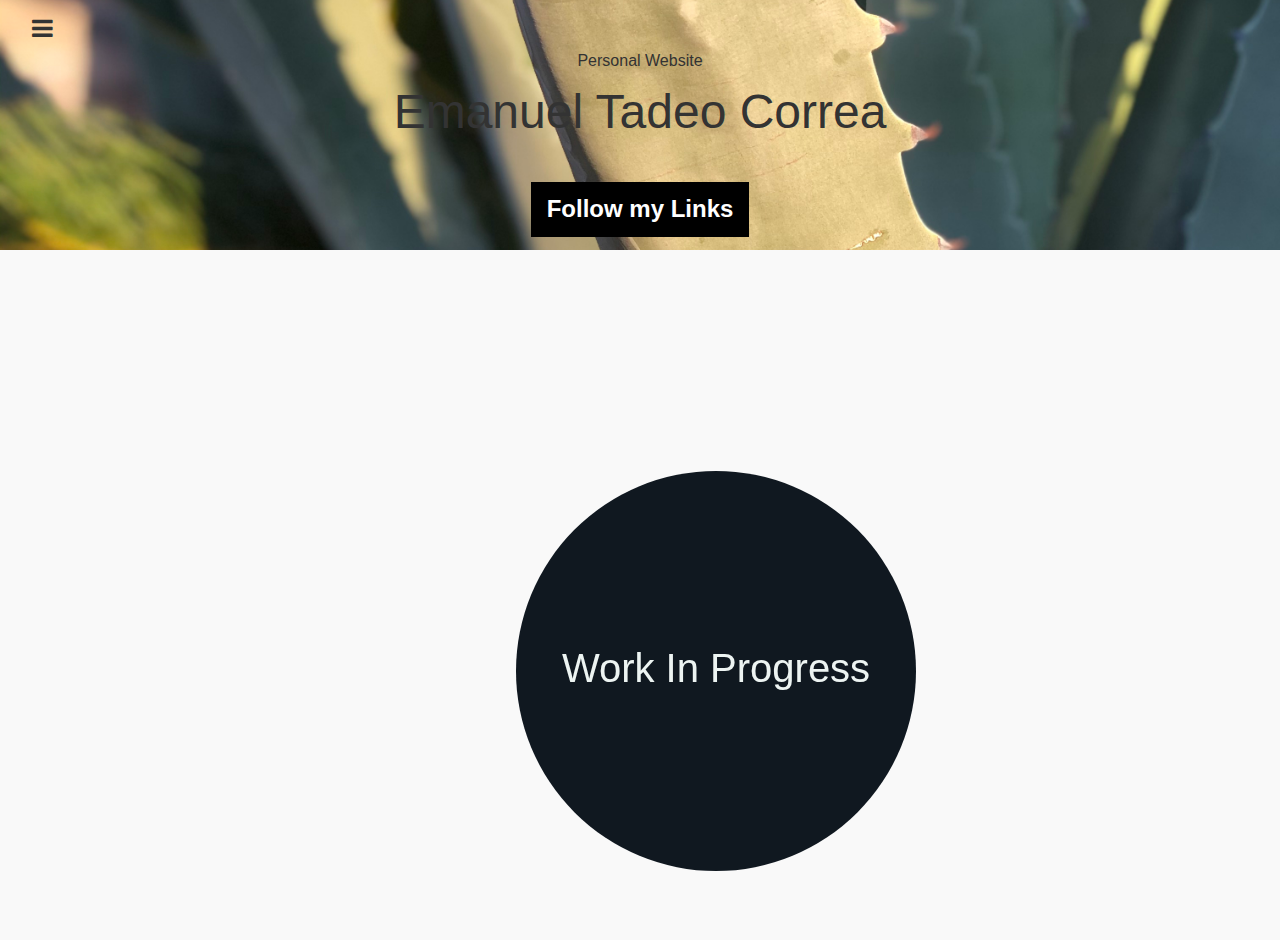
<file: index.html>
<!DOCTYPE html>
<html>
<head>
<title>Personal Website ET</title>
<meta charset="UTF-8">
<meta name="viewport" content="width=device-width, initial-scale=1">
<link rel="stylesheet" href="https://www.w3schools.com/w3css/4/w3.css">
<link rel="stylesheet" href="https://www.w3schools.com/lib/w3-theme-black.css">
<link rel="stylesheet" href="https://cdnjs.cloudflare.com/ajax/libs/font-awesome/4.3.0/css/font-awesome.min.css">
<link rel="stylesheet" href="style.css">
 <!-- Include the game script -->
 <script src="game.js"></script>
</head>
<body>

    <!------------------------------------------------ Side Navigation --------------------------------------->
    <nav class="w3-sidebar w3-bar-block w3-card w3-animate-left w3-center" style="display:none" id="mySidebar">
      <h1 class="w3-xxxlarge w3-text-theme">Explore</h1>
      <button class="w3-bar-item w3-button" onclick="w3_close()">Close <i class="fa fa-remove"></i></button>
      <a href="index.html" class="w3-bar-item w3-button">Home</a>    
      <a href="https://github.com/Eman1022" class="w3-bar-item w3-button">Github Projects</a>
      <a href="projects.html" class="w3-bar-item w3-button">Hobbies</a>

    </nav>

    <script>
      // Function to open the sidebar
      function w3_open() {
        document.getElementById("mySidebar").style.display = "block";
      }
    
      // Function to close the sidebar
      function w3_close() {
        document.getElementById("mySidebar").style.display = "none";
      }
    </script>
    
    <!-----------------------------------------Header---------------------------->
    <header class="w3-container w3-theme w3-padding" id="myHeader">
      <i onclick="w3_open()" class="fa fa-bars w3-xlarge w3-button w3-theme"></i> 
      <div class="w3-center">
      <h4>Personal Website</h4>
      <h1 class="w3-xxxlarge w3-animate-bottom">Emanuel Tadeo Correa</h1>
        <div class="w3-padding-32">
          <button class="w3-btn w3-xlarge w3-black w3-hover-light-grey w3-animate-zoom" onclick="document.getElementById('id01').style.display='block'" style="font-weight:900;">Follow my Links</button>
        </div>
      </div>
    </header>

    <div class= "w3-round-xxlarge w3-border-0" id="gameContainer"></div>
    
    <!--------------------------------------------------- Modal ----------------------->
<div id="id01" class="w3-modal">
    <div class="w3-modal-content w2-card-2 w3-animate-top">
      <header class="w3-container w3-theme-l1" style="height: 150px;"> 
        <span onclick="document.getElementById('id01').style.display='none'"
        class="w3-button w3-display-topright">×</span>
        <h4 class = "w3-xxxlarge">Social Media/Contact Information</h4>
      </header>
      <div class="w3-padding">
        <p>(916)840-6068</p>
        <p>emanueltadeo1022@gmail.com</p>
        <p>Follow Me @</p>
        <a class="w3-btn w3-black w3-ripple" href="https://www.linkedin.com/in/emanueltadeo/" target="_blank">LinkedIn</a>
      </div>
      <footer class="w3-container w3-theme-l1 footer-custom">
        <p>Check out my hobbies</p>
        <a class="w3-btn w3-black w3-ripple" href="projects.html">Click Here</a>

      </footer>
    </div>
</div>
</body>
</file>
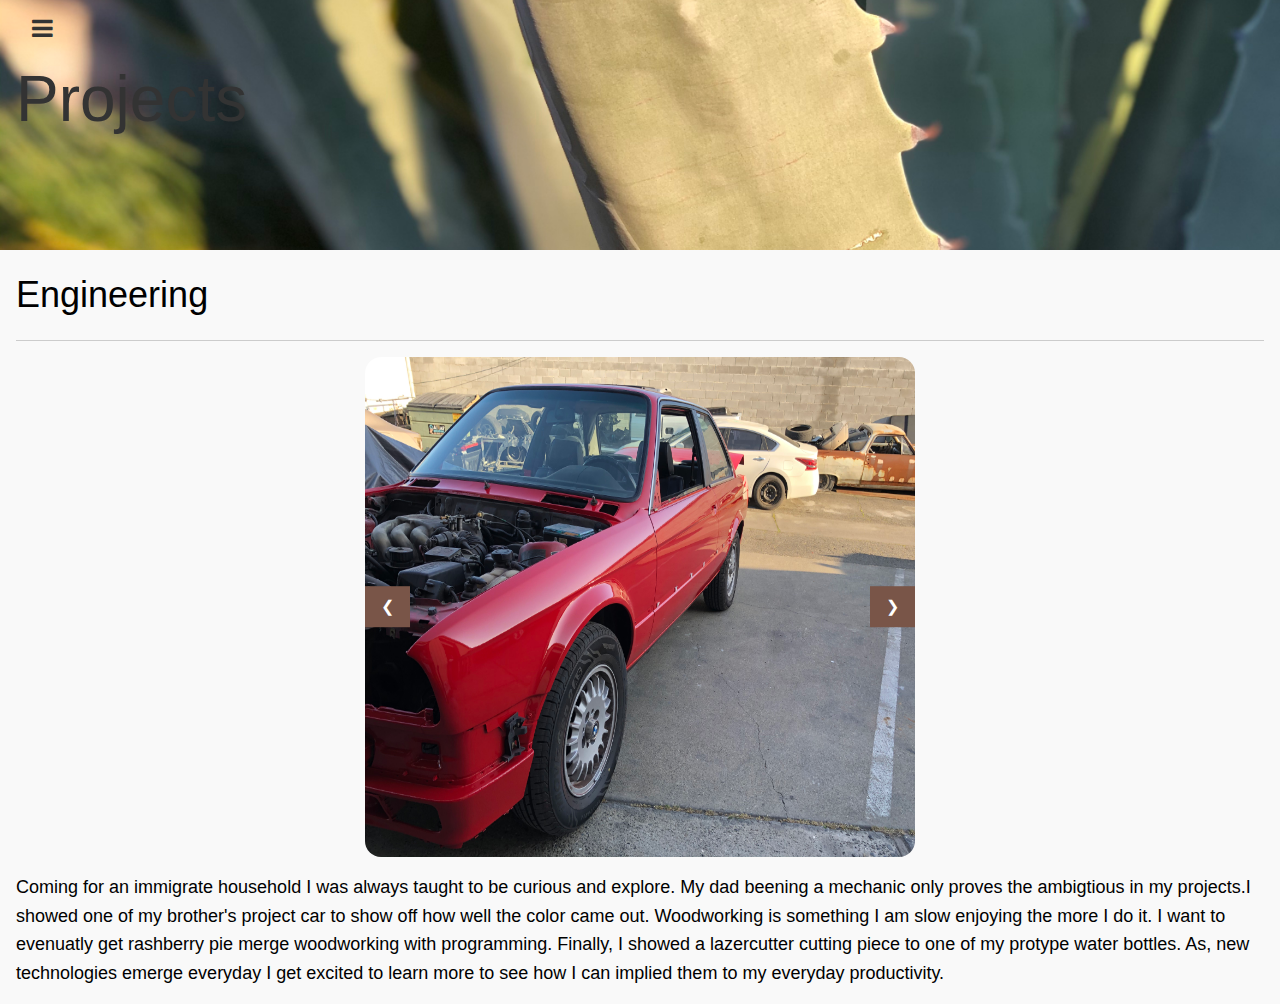
<file: projects.html>
<!DOCTYPE html>
<html>
<head>
  <title>My Projects</title>
  <meta charset="UTF-8">
  <meta name="viewport" content="width=device-width, initial-scale=1">
  <link rel="stylesheet" href="https://www.w3schools.com/w3css/4/w3.css">
  <link rel="stylesheet" href="https://www.w3schools.com/lib/w3-theme-black.css">
  <link rel="stylesheet" href="https://cdnjs.cloudflare.com/ajax/libs/font-awesome/4.3.0/css/font-awesome.min.css">
  <link rel="stylesheet" href="style.css">
</head>
<body>

  <!------------------------------------------------ Side Navigation --------------------------------------->
  <nav class="w3-sidebar w3-bar-block w3-card w3-animate-left w3-center" style="display:none" id="mySidebar">
    <h1 class="w3-xxxlarge w3-text-theme">Explore</h1>
    <button class="w3-bar-item w3-button" onclick="w3_close()">Close <i class="fa fa-remove"></i></button>
    <a href="index.html" class="w3-bar-item w3-button">Home</a>    
    <a href="https://github.com/Eman1022" class="w3-bar-item w3-button">Github Projects</a>
    <a href="projects.html" class="w3-bar-item w3-button">Hobbies</a>

  </nav>

  <script>
    // Function to open the sidebar
    function w3_open() {
      document.getElementById("mySidebar").style.display = "block";
    }
  
    // Function to close the sidebar
    function w3_close() {
      document.getElementById("mySidebar").style.display = "none";
    }
  </script>
  <!------------------------------------------------ Side Navigation --------------------------------------->
  <header class="w3-container w3-theme w3-padding" id="myHeader">
    <i onclick="w3_open()" class="fa fa-bars w3-xlarge w3-button w3-theme"></i> 
    <div class="w3-jumbo w3-animate-left">
    <h4>Projects</h4>
      <div class="w3-padding-32">
      </div>
    </div>
  </header>

  <div class="w3-container">

      <h2 class="w3-xxlarge w3-animate-bottom w3-text-black w3-border-bottom w3-border-left-sand w3-padding-16">Engineering</h2>

    <div class="project-slideshow w3-display-container w3-padding-16 w3-animate-zoom" id="project1-slideshow">
      <img class="project-slide w3-round-xlarge w3-animate-zoom" src="Images/car.jpeg" alt="Project 1 Image 1">
      <img class="project-slide w3-round-xlarge w3-animate-zoom" src="Images/woodWork.JPG" alt="Project 1 Image 2">
      <img class="project-slide w3-round-xlarge w3-animate-zoom" src="Images/lazerCutter.jpeg" alt="Project 1 Image 3">
      <img class="project-slide w3-round-xlarge w3-animate-zoom" src="Images/repair.jpeg" alt="Project 1 Image 4">
      <img class="project-slide w3-round-xlarge w3-animate-zoom" src="Images/computerBuild.JPG" alt="Project 1 Image 5">
      <button class="w3-button w3-display-left w3-brown" onclick="plusDivs(-1, 0)">&#10094;</button>
      <button class="w3-button w3-display-right w3-brown" onclick="plusDivs(1, 0)">&#10095;</button>
    </div>

    <p class="w3-large w3-animate-bottom w3-text-black">Coming for an immigrate household I was always taught to be curious and explore. My dad 
      beening a mechanic only proves the ambigtious in my projects.I showed one of my brother's project car to show off how well the color came out.
      Woodworking is something I am slow enjoying the more I do it. I want to evenuatly get rashberry pie merge woodworking with programming. Finally, 
      I showed a lazercutter cutting piece to one of my protype water bottles. As, new technologies emerge everyday I get excited to learn more to see
      how I can implied them to my everyday productivity. 
    </p>
  </div>

<!-- Add more projects as needed -->

<footer class="w3-container w3-theme-l1 w3-margin-top">
</footer>
<script>
    var slideIndex = [1, 1];
    var slideId = ["project1-slides", "project2-slides"]
    showDivs(1, 0);
    showDivs(1, 1);
  
    function plusDivs(n, no) {
      showDivs(slideIndex[no] += n, no);
    }
  
    function showDivs(n, no) {
      var i;
      var x = document.getElementsByClassName("project-slide");
      if (n > x.length) {slideIndex[no] = 1}    
      if (n < 1) {slideIndex[no] = x.length}
      for (i = 0; i < x.length; i++) {
        x[i].style.display = "none";  
      }
      x[slideIndex[no]-1].style.display = "block";  
    }
  </script>
  
</body>
</html>
</file>
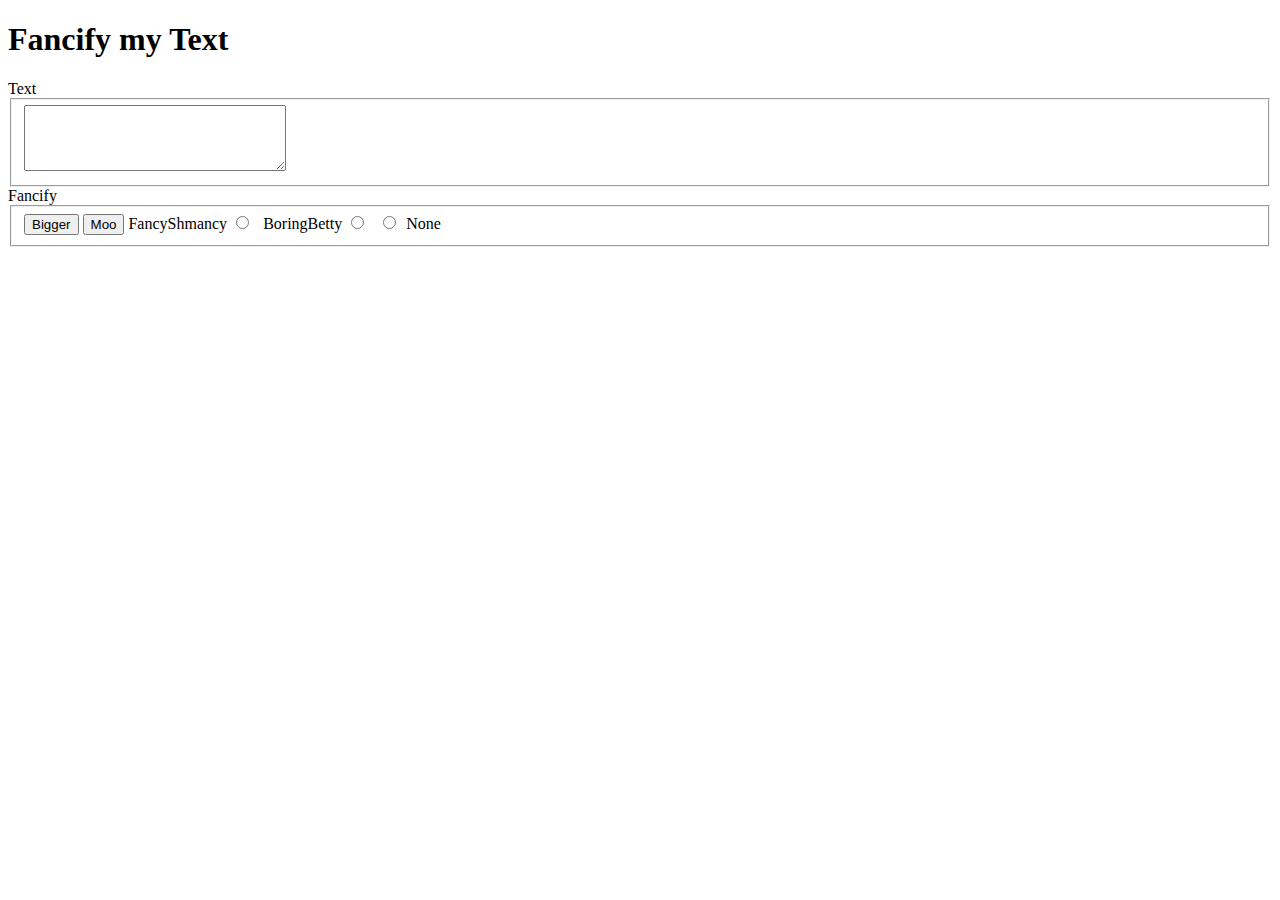
<file: assignment5/fancifymytext.html>
<!DOCTYPE html>
<html>
	<head>
		<title>Fancify Shamcify</title>

		<!-- link to your script file here -->
		<script src="fancifymytext.js"></script>

		<style>
			input[type="radio"] {
			  margin-right: 10px; /* adds 10px of space between radio buttons */
			}
		  </style>

	</head>

	<body>
		<h1>Fancify my Text</h1>
		<label for = "text" >Text</label>
		<fieldset name = "text">
			<textarea id = "input1" rows = "4" cols = "30"></textarea>

		</fieldset>

		<label for = "btn">Fancify</label>

		<fieldset name = "Fancify">
			<button name = "but1" onclick = "makeHuge()">Bigger</button>
			<button onclick="moo()">Moo</button>

			<label for = "fancy">FancyShmancy</label>
			<input id = "fancy" type="radio" name="style" value="fancy" onchange="makeFancy()">
			
			<label for = "boring">BoringBetty</label>
			<input id = "boring" type="radio" name="style" value="boring" onchange="makeBoring()">

			<label for="empty"><input id="empty" type="radio" name="style" value="">None</label>
		</fieldset>		
	</body>
</html>
</file>
<file: style.css>
/* Reset styles */
html, body, div, span, applet, object, iframe,
h1, h2, h3, h4, h5, h6, p, blockquote, pre,
a, abbr, acronym, address, big, cite, code,
del, dfn, em, img, ins, kbd, q, s, samp,
small, strike, strong, sub, sup, tt, var,
b, u, i, center,
dl, dt, dd, ol, ul, li,
fieldset, form, label, legend,
table, caption, tbody, tfoot, thead, tr, th, td,
article, aside, canvas, details, embed, 
figure, figcaption, footer, header, hgroup, 
menu, nav, output, ruby, section, summary,
time, mark, audio, video {
  margin: 0;
  padding: 0;
  border: 0;
  font-size: 100%;
  font: inherit;
  vertical-align: baseline;
}

/* Header styles */
header {
  background-image: url('Images/header-background.jpg');
  background-size: cover;
  background-position: center;
  background-repeat: no-repeat;
  height: 250px;
  /* Add additional header styles */
}

/* Global styles */
body {
  font-family: Arial, sans-serif;
  line-height: 1.6;
  color: #333;
  background: #f9f9f9;

}  
.container {
  width: 90%;
  margin: 0 auto;
}

.project-slideshow {
  max-width: 550px; /* Control the arrow width */
  position: relative;
  margin: auto;
}
.project-slide {
  display: none;
}
.w3-display-container img {
  width: 550px; /* Control the image width */
  height: 500px; /* Control the image height */
}
h2 {
  font-size: 24px; /* Adjust the size as needed */
  color: white;
}
.strong-text {
  font-weight: bold;
}
black-text {
  color: black;
}
#gameContainer {
  width: auto;
  height: 650px;
  border: 1px solid #000;
  margin: 20px auto;
}
.footer-custom {
  padding: 22px; /* Increase padding to make it thicker */
  height: auto; /* Alternatively, you can set a fixed height */
  font-size: 16px; /* Adjust the font size if needed */
}


/* Add more global styles as needed */
</file>
